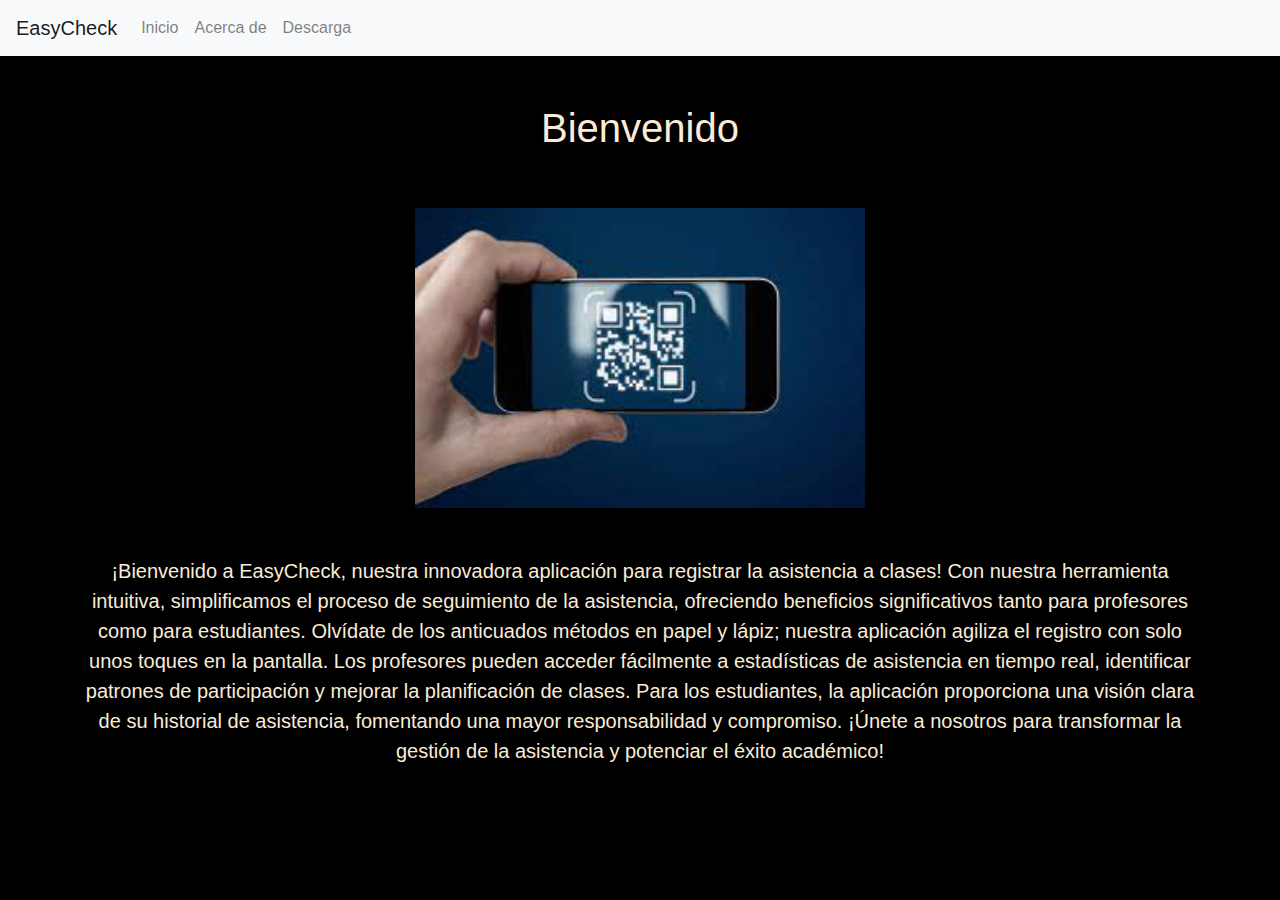
<file: Web Proyecto/index.html>
<!DOCTYPE html>
<html lang="en">
<head>
    <meta charset="UTF-8">
    <meta name="viewport" content="width=device-width, initial-scale=1.0">

    <link rel="stylesheet" href="https://cdn.jsdelivr.net/npm/bootstrap@4.0.0/dist/css/bootstrap.min.css" integrity="sha384-Gn5384xqQ1aoWXA+058RXPxPg6fy4IWvTNh0E263XmFcJlSAwiGgFAW/dAiS6JXm" crossorigin="anonymous">
    <script src="https://cdn.jsdelivr.net/npm/bootstrap@4.0.0/dist/js/bootstrap.min.js" integrity="sha384-JZR6Spejh4U02d8jOt6vLEHfe/JQGiRRSQQxSfFWpi1MquVdAyjUar5+76PVCmYl" crossorigin="anonymous"></script>
    <link rel="stylesheet" href="styles.css"/>
    <title>EasyCheck | Home</title>
</head>
<body>

    <nav class="navbar navbar-expand-lg navbar-light bg-light">
        <a class="navbar-brand" href="#">EasyCheck</a>
        <button class="navbar-toggler" type="button" data-toggle="collapse" data-target="#navbarSupportedContent" aria-controls="navbarSupportedContent" aria-expanded="false" aria-label="Toggle navigation">
            <span class="navbar-toggler-icon"></span>
        </button>
        
        <div class="collapse navbar-collapse" id="navbarSupportedContent">
            <ul class="navbar-nav mr-auto">
            <li class="nav-item">
                <a class="nav-link" href="#">Inicio</a>
            </li>
            <li class="nav-item">
                <a class="nav-link" href="/about.html">Acerca de</a>
            </li>
            <li class="nav-item">
                <a class="nav-link" href="/download.html">Descarga</a>
            </li>
            </ul>
        </div>
        </nav>

       <div class="container mt-5">
            <h1 style="text-align: center;">Bienvenido</h1>

            <img src="assets/img/download.jpg" style="height: 300px;" class="mt-5 mb-5">

            <p style="font-size: 20px">               
                ¡Bienvenido a EasyCheck, nuestra innovadora aplicación para registrar la asistencia a clases! Con nuestra herramienta intuitiva,
                simplificamos el proceso de seguimiento de la asistencia, ofreciendo beneficios significativos tanto para profesores como para estudiantes.
                Olvídate de los anticuados métodos en papel y lápiz; nuestra aplicación agiliza el registro con solo unos toques en la pantalla.
                Los profesores pueden acceder fácilmente a estadísticas de asistencia en tiempo real, identificar patrones de participación
                y mejorar la planificación de clases. Para los estudiantes, la aplicación proporciona una visión clara de su historial de asistencia,
                fomentando una mayor responsabilidad y compromiso. ¡Únete a nosotros para transformar la gestión de la asistencia y
                potenciar el éxito académico!
            </p>    
        </div>

        
</body>
</html>
</file>
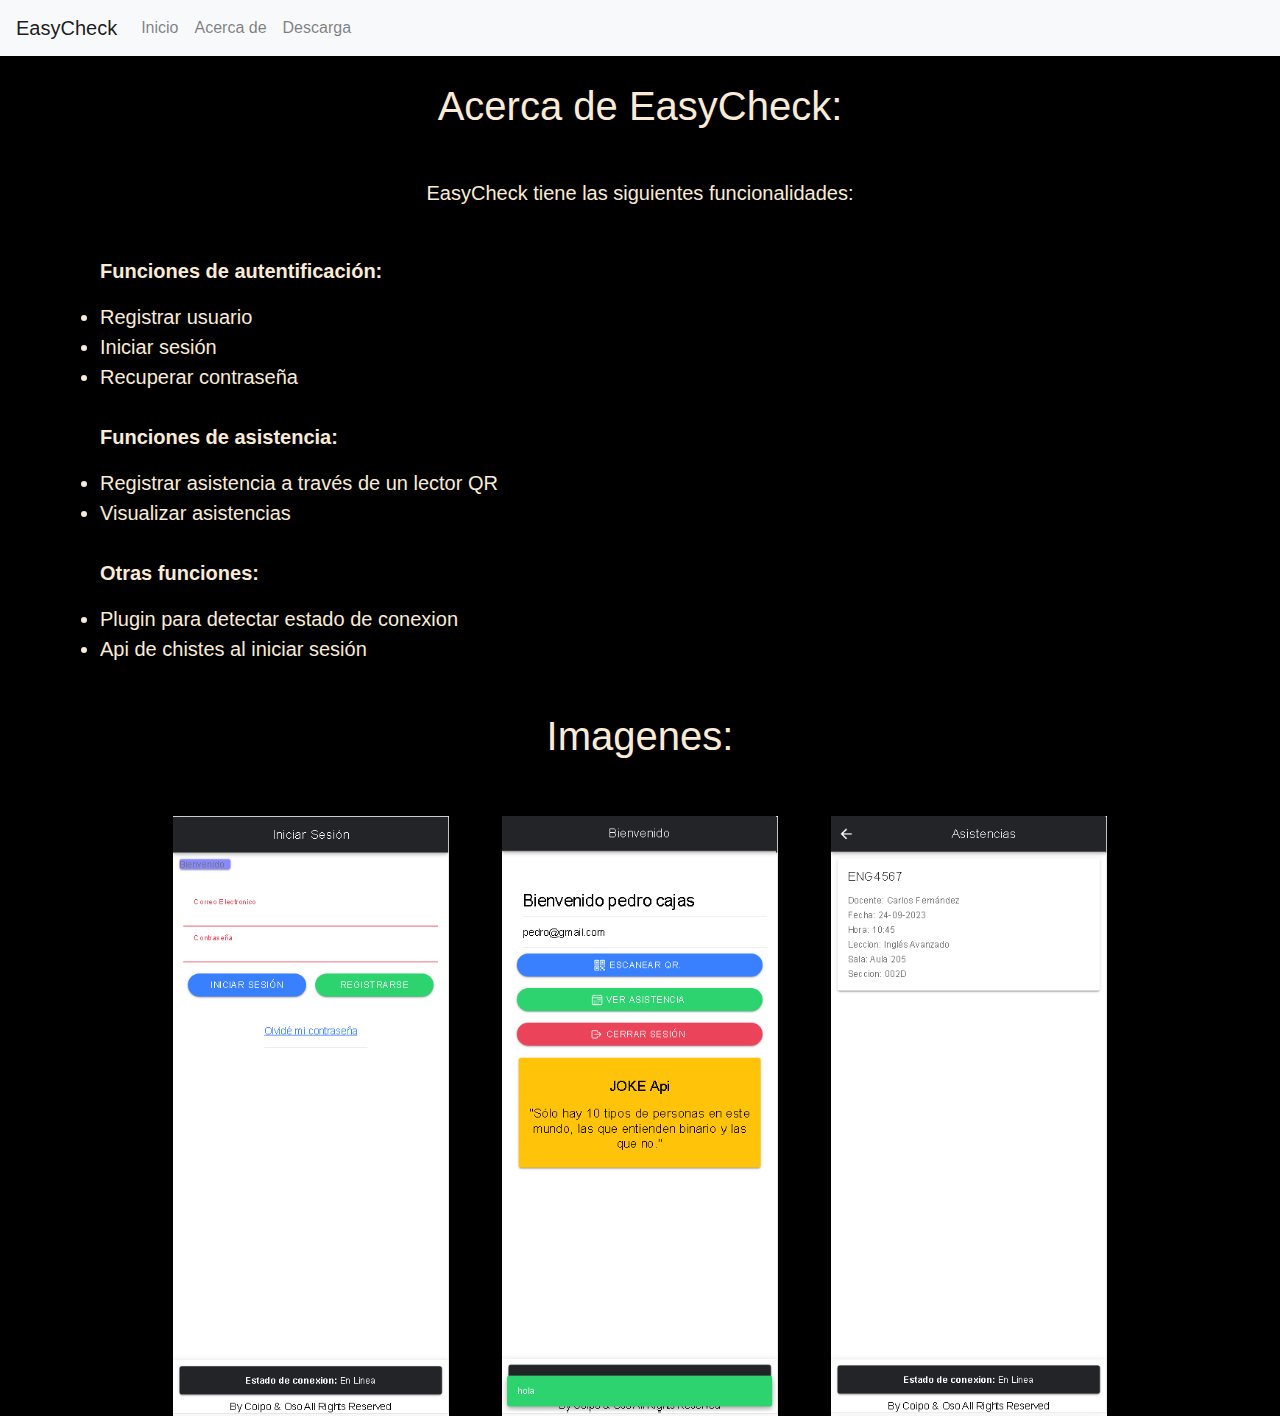
<file: Web Proyecto/about.html>
<!DOCTYPE html>
<html lang="en">
<head>
    <meta charset="UTF-8">
    <meta name="viewport" content="width=device-width, initial-scale=1.0">
    <link rel="stylesheet" href="https://cdn.jsdelivr.net/npm/bootstrap@4.0.0/dist/css/bootstrap.min.css" integrity="sha384-Gn5384xqQ1aoWXA+058RXPxPg6fy4IWvTNh0E263XmFcJlSAwiGgFAW/dAiS6JXm" crossorigin="anonymous">
    <script src="https://cdn.jsdelivr.net/npm/bootstrap@4.0.0/dist/js/bootstrap.min.js" integrity="sha384-JZR6Spejh4U02d8jOt6vLEHfe/JQGiRRSQQxSfFWpi1MquVdAyjUar5+76PVCmYl" crossorigin="anonymous"></script>
    <link rel="stylesheet" href="styles.css"/>
    <title>EasyCheck | About</title>
</head>
<body>

    <nav class="navbar navbar-expand-lg navbar-light bg-light">
        <a class="navbar-brand" href="#">EasyCheck</a>
        <button class="navbar-toggler" type="button" data-toggle="collapse" data-target="#navbarSupportedContent" aria-controls="navbarSupportedContent" aria-expanded="false" aria-label="Toggle navigation">
            <span class="navbar-toggler-icon"></span>
        </button>
        
        <div class="collapse navbar-collapse" id="navbarSupportedContent">
            <ul class="navbar-nav mr-auto">
            <li class="nav-item">
                <a class="nav-link" href="index.html">Inicio</a>
            </li>
            <li class="nav-item">
                <a class="nav-link" href="#">Acerca de</a>
            </li>
            <li class="nav-item">
                <a class="nav-link" href="/download.html">Descarga</a>
            </li>
            </ul>

        </div>
    </nav>

    <div class="container">
        <h1 class="mt-2"> Acerca de EasyCheck: </h1>

        <p class="mt-5">
            EasyCheck tiene las siguientes funcionalidades:           
        </p>
        <div class="container mt-5" style="text-align: left;">
        <p style="font-weight: bold;">
            Funciones de autentificación:
        </p>
            <li>
                Registrar usuario
            </li>
            <li>
                Iniciar sesión
            </li>    
            <li>
                Recuperar contraseña
            </li>
            
        </br>
        <p style="font-weight: bold;">
            Funciones de  asistencia: 
        </p>
            <li>
                Registrar asistencia a través de un lector QR
            </li>
            <li>
                Visualizar asistencias 
            </li>    
        </br>
        <p style="font-weight: bold;">
            Otras funciones:
        </p>
            <li>
                Plugin para detectar estado de conexion
            </li>
            <li>
                Api de chistes al iniciar sesión 
            </li>         
        </div>

        <div class="container mt-5">
            <h1>Imagenes:</h1>
            <img src="assets/img/login.png" style="height: 600px;" class="mt-5 ml-5">
            <img src="assets/img/inicio.png" style="height: 600px;" class="mt-5 ml-5 mr-5">
            <img src="assets/img/asistencias.png" style="height: 600px;" class="mt-5 mr-5">
        </div>

    </div>





    
</body>
</html>
</file>
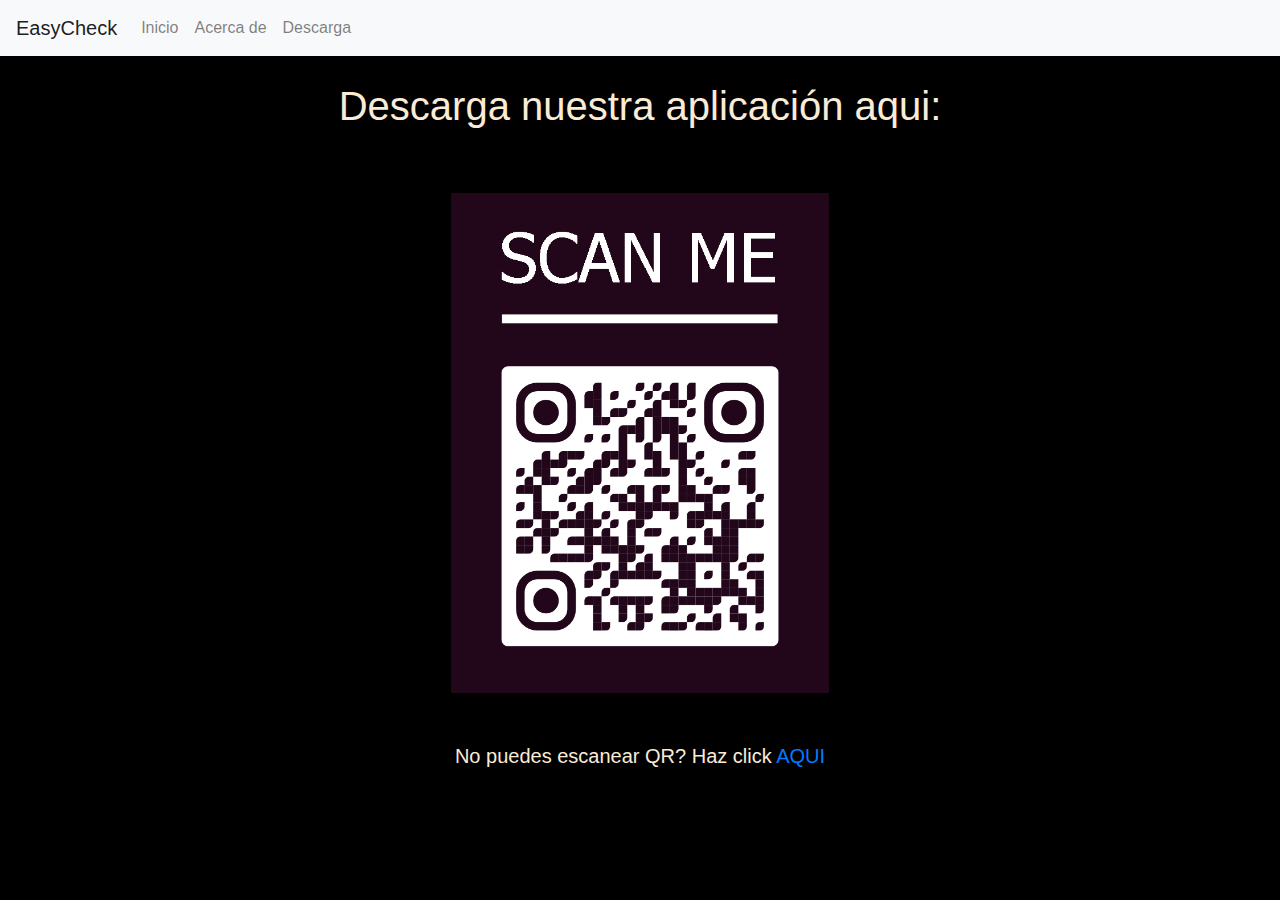
<file: Web Proyecto/download.html>
<!DOCTYPE html>
<html lang="en">
<head>
    <meta charset="UTF-8">
    <meta name="viewport" content="width=device-width, initial-scale=1.0">
    <link rel="stylesheet" href="https://cdn.jsdelivr.net/npm/bootstrap@4.0.0/dist/css/bootstrap.min.css" integrity="sha384-Gn5384xqQ1aoWXA+058RXPxPg6fy4IWvTNh0E263XmFcJlSAwiGgFAW/dAiS6JXm" crossorigin="anonymous">
    <script src="https://cdn.jsdelivr.net/npm/bootstrap@4.0.0/dist/js/bootstrap.min.js" integrity="sha384-JZR6Spejh4U02d8jOt6vLEHfe/JQGiRRSQQxSfFWpi1MquVdAyjUar5+76PVCmYl" crossorigin="anonymous"></script>
    <link rel="stylesheet" href="styles.css"/>
    <title>EasyCheck | Download</title>
</head>
<body>

    <nav class="navbar navbar-expand-lg navbar-light bg-light">
        <a class="navbar-brand" href="#">EasyCheck</a>
        <button class="navbar-toggler" type="button" data-toggle="collapse" data-target="#navbarSupportedContent" aria-controls="navbarSupportedContent" aria-expanded="false" aria-label="Toggle navigation">
            <span class="navbar-toggler-icon"></span>
        </button>
        
        <div class="collapse navbar-collapse" id="navbarSupportedContent">
            <ul class="navbar-nav mr-auto">
            <li class="nav-item">
                <a class="nav-link" href="/index.html">Inicio</a>
            </li>
            <li class="nav-item">
                <a class="nav-link" href="/about.html">Acerca de</a>
            </li>
            <li class="nav-item">
                <a class="nav-link" href="#">Descarga</a>
            </li>
            </ul>

        </div>
        </nav>
        
        <div class="container" id="container-descarga">

            <h1>Descarga nuestra aplicación aqui:</h1>
            
            <img class="imagen-qr" src="assets/img/descarga.png">

            <p class="mt-5">No puedes escanear QR? Haz click <a href="https://drive.google.com/file/d/1srF5BTqoMHnQ4Dzl5nGhycG8ct9b-9PM/view?usp=drive_link">AQUI</a></p>

        </div>




    
</body>
</html>
</file>
<file: Web Proyecto/styles.css>
body {
    background-color: black;
    color: antiquewhite;
}

h1 {
    margin-top: 5px;
}

.imagen-qr {
    margin-top: 5%;
    height: 500px;
}

.container {
    margin-top: 2%;
    text-align: center;
    align-items: center;

    font-size: 20px

}
</file>
